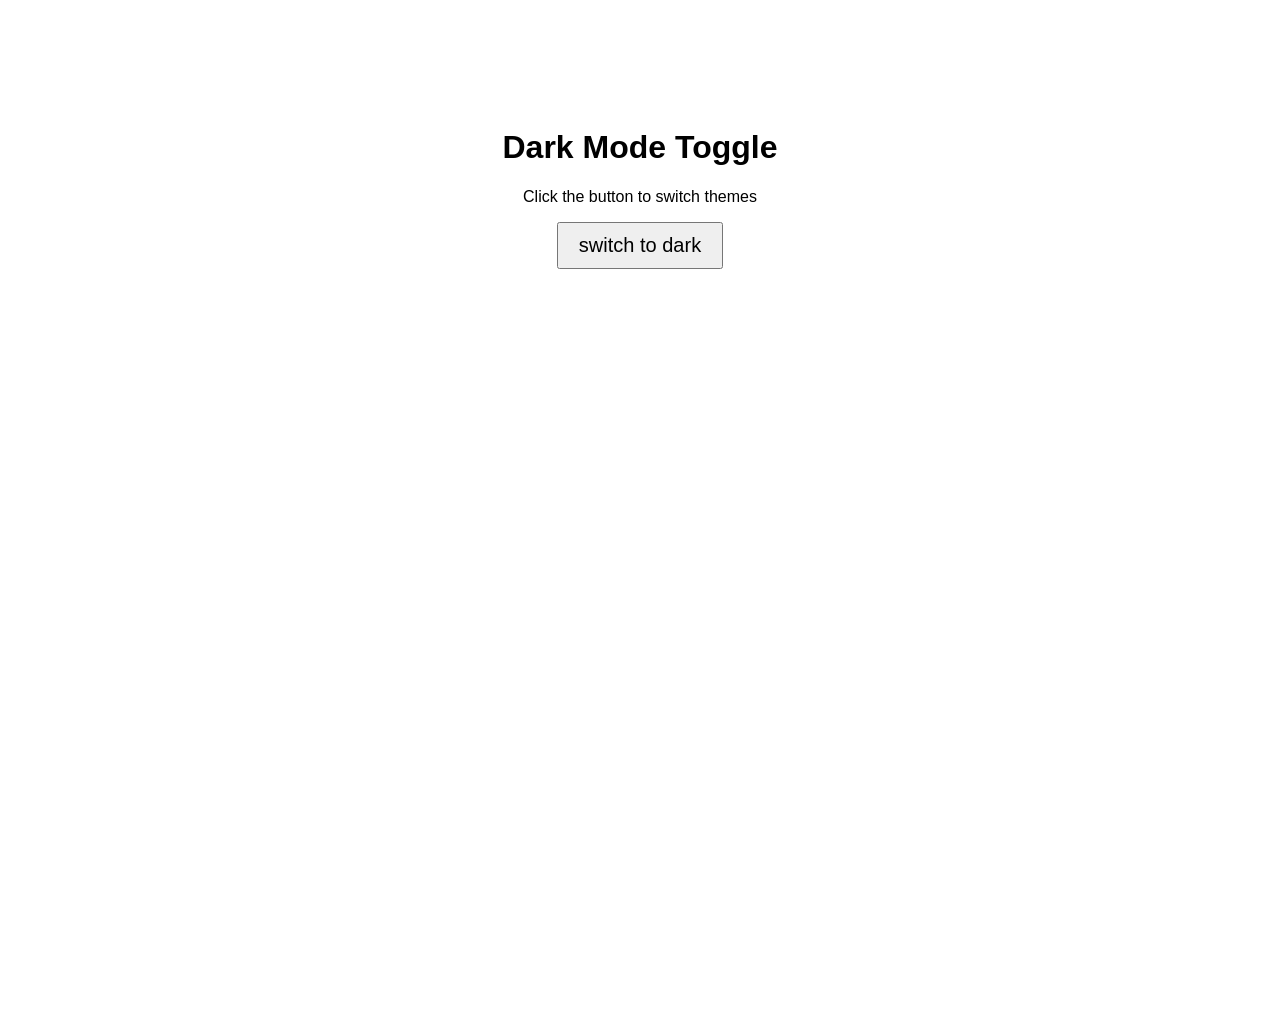
<file: 03-dark-mode/index.html>
<!DOCTYPE html>
<html lang="en">
<head>
    <meta charset="UTF-8">
    <meta name="viewport" content="width=device-width, initial-scale=1.0">
    <title>Dark Mode Toggle</title>
    <link rel="stylesheet" href="style.css">
</head>
<body>
    <h1>Dark Mode Toggle</h1>
    <p>Click the button to switch themes</p>
    <button id="toggle">switch to dark</button>
</body>
<script src="script.js"></script>
</html>
</file>
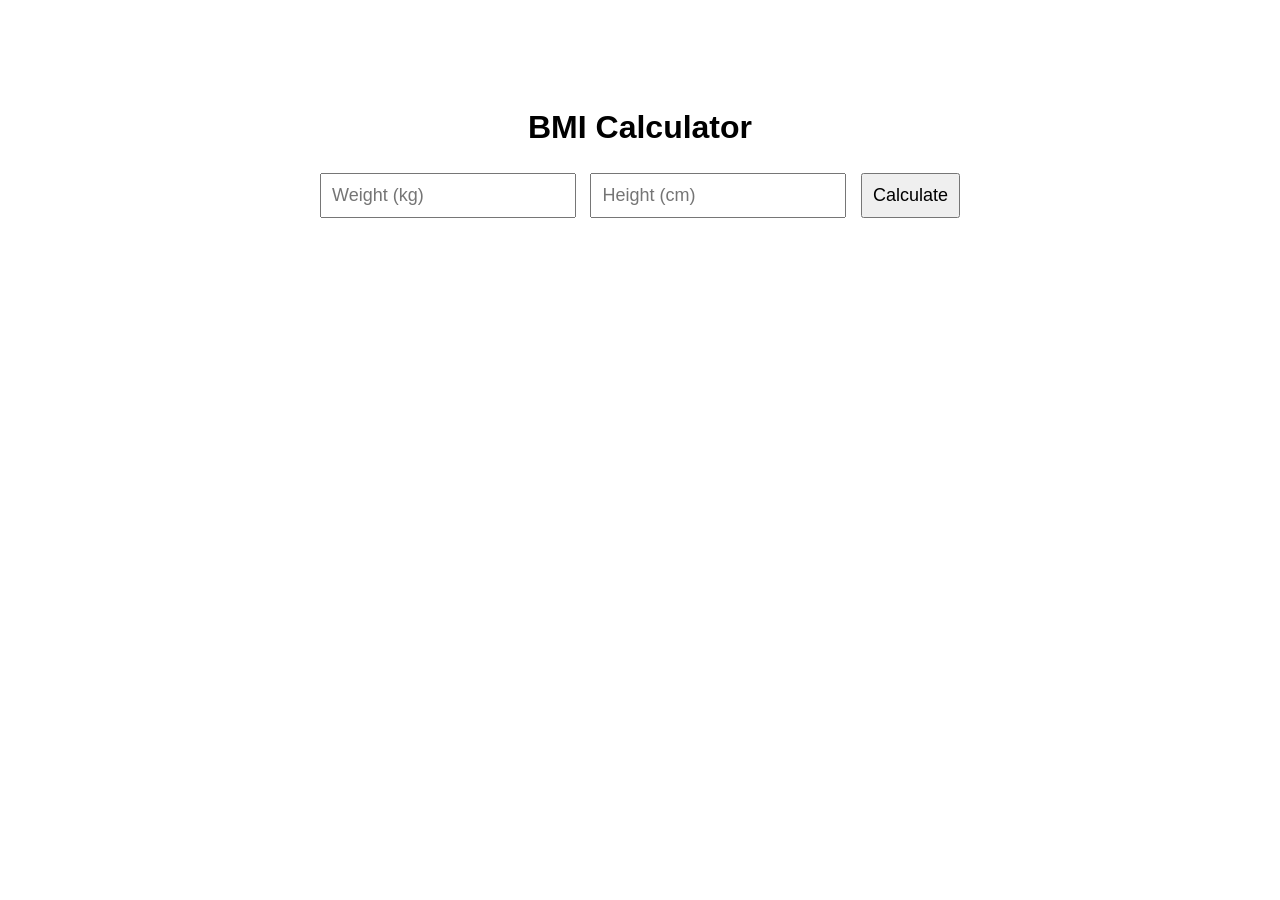
<file: 04-bmi-calculator/index.html>
<!DOCTYPE html>
<html lang="en">
<head>
    <meta charset="UTF-8">
    <meta name="viewport" content="width=device-width, initial-scale=1.0">
    <title>BMI Calculator</title>
    <link rel="stylesheet" href="style.css">
</head>
<body>
    <h1>BMI Calculator</h1>
    <input type="number", id="weight" placeholder="Weight (kg)">
    <input type="number", id="height" placeholder="Height (cm)">
    <button id="calculate">Calculate</button>

    <p id="result"></p>
</body>
<script src="script.js"></script>
</html>
</file>
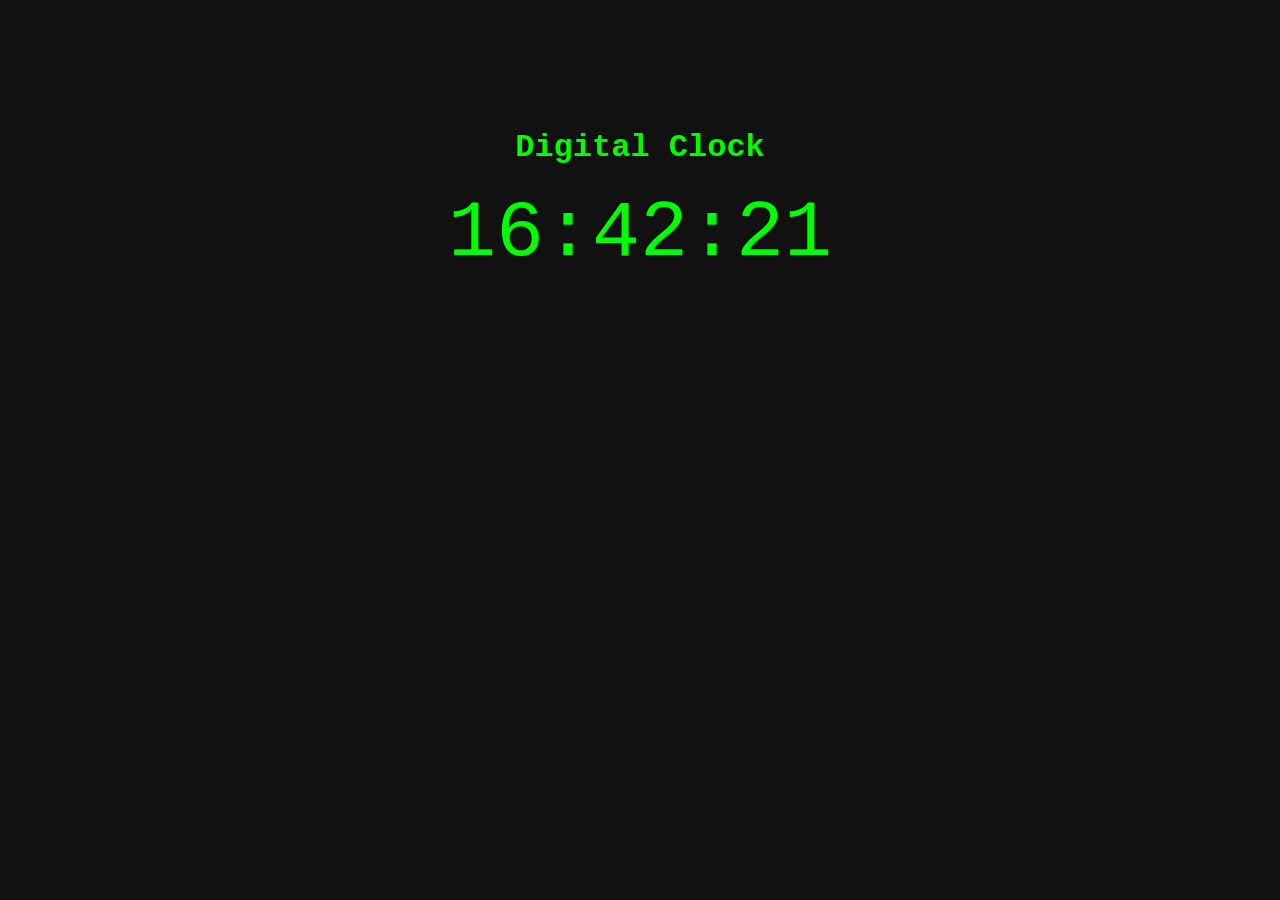
<file: 05-digital-clock/index.html>
<!DOCTYPE html>
<html lang="en">
<head>
    <meta charset="UTF-8">
    <meta name="viewport" content="width=device-width, initial-scale=1.0">
    <title>Digital Clock</title>
    <link rel="stylesheet" href="style.css">
</head>
<body>
    <h1>Digital Clock</h1>
    <p id="time">00:00:00</p>
    <p id="date"></p>
</body>
<script src="script.js"></script>
</html>
</file>
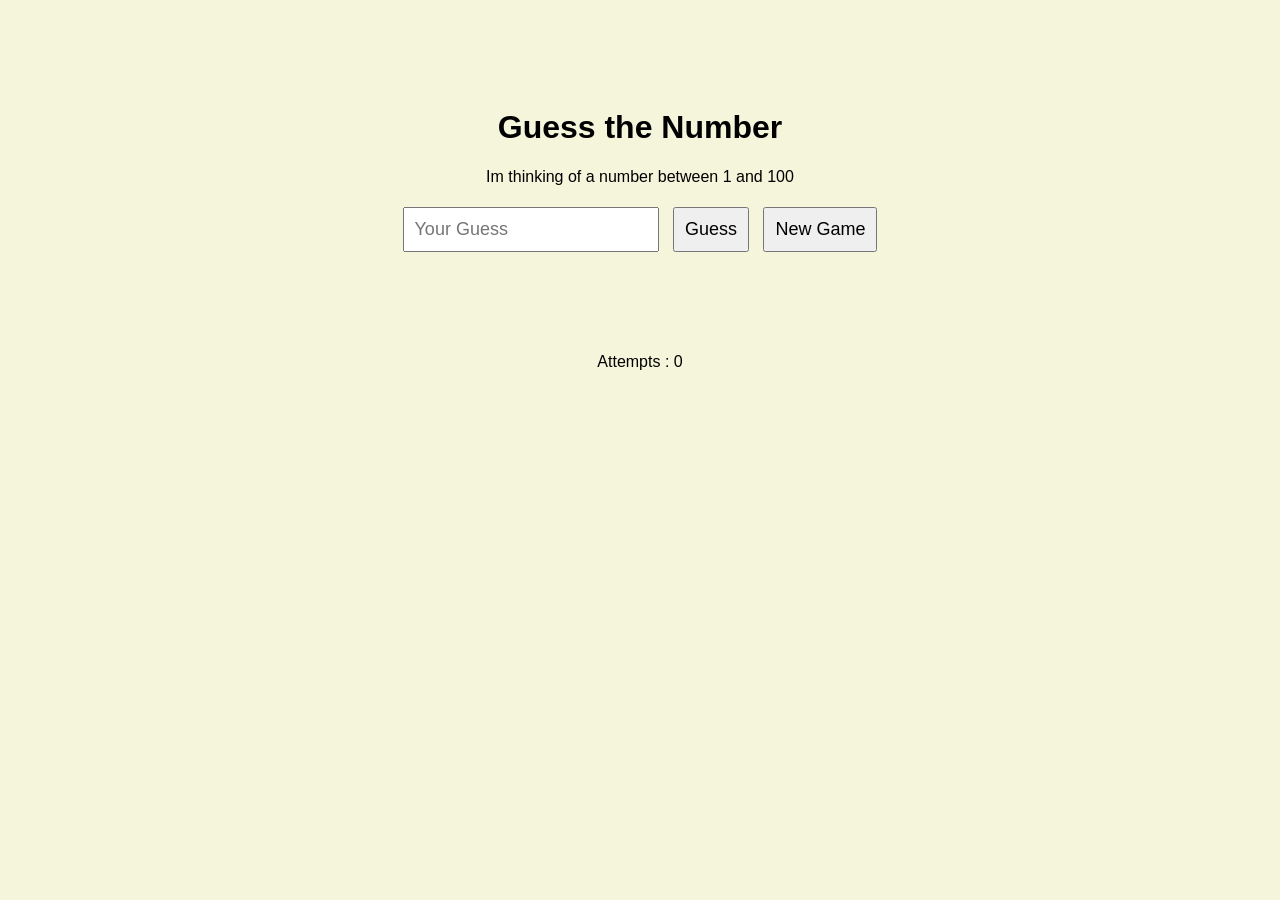
<file: 06-number-guessing/index.html>
<!DOCTYPE html>
<html lang="en">
<head>
    <meta charset="UTF-8">
    <meta name="viewport" content="width=device-width, initial-scale=1.0">
    <title>Number Guessing Game</title>
    <link rel="stylesheet" href="style.css">
</head>
<body>
    <h1>Guess the Number</h1>
    <p>Im thinking of a number between 1 and 100</p>

    <input type="number" id="guess" placeholder="Your Guess">
    <button id="submit">Guess</button>
    <button id="restart">New Game</button>

    <p id="message"></p>
    <p id="attempts">Attempts : 0</p>
</body>
<script src="script.js"></script>
</html>
</file>
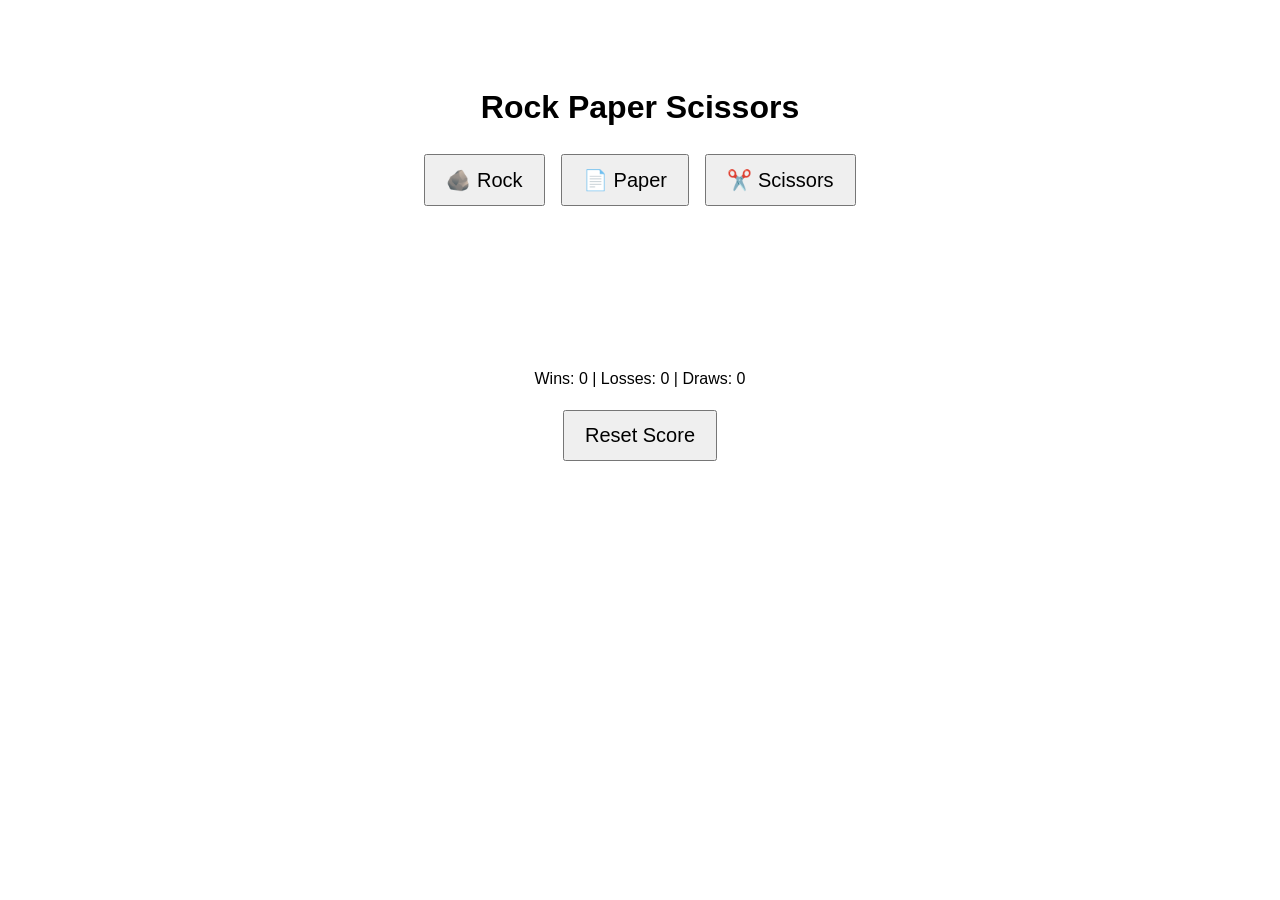
<file: 07-rock-paper-scissors/index.html>
<!DOCTYPE html>
<html lang="en">
<head>
  <meta charset="UTF-8">
  <title>Rock Paper Scissors</title>
  <link rel="stylesheet" href="style.css">
</head>
<body>
  <h1>Rock Paper Scissors</h1>

  <div>
    <button id="rock">🪨 Rock</button>
    <button id="paper">📄 Paper</button>
    <button id="scissors">✂️ Scissors</button>
  </div>

  <p id="choices"></p>
  <p id="result"></p>

  <p id="score">Wins: 0 | Losses: 0 | Draws: 0</p>
  <button id="reset">Reset Score</button>

  <script src="script.js"></script>
</body>
</html>
</file>
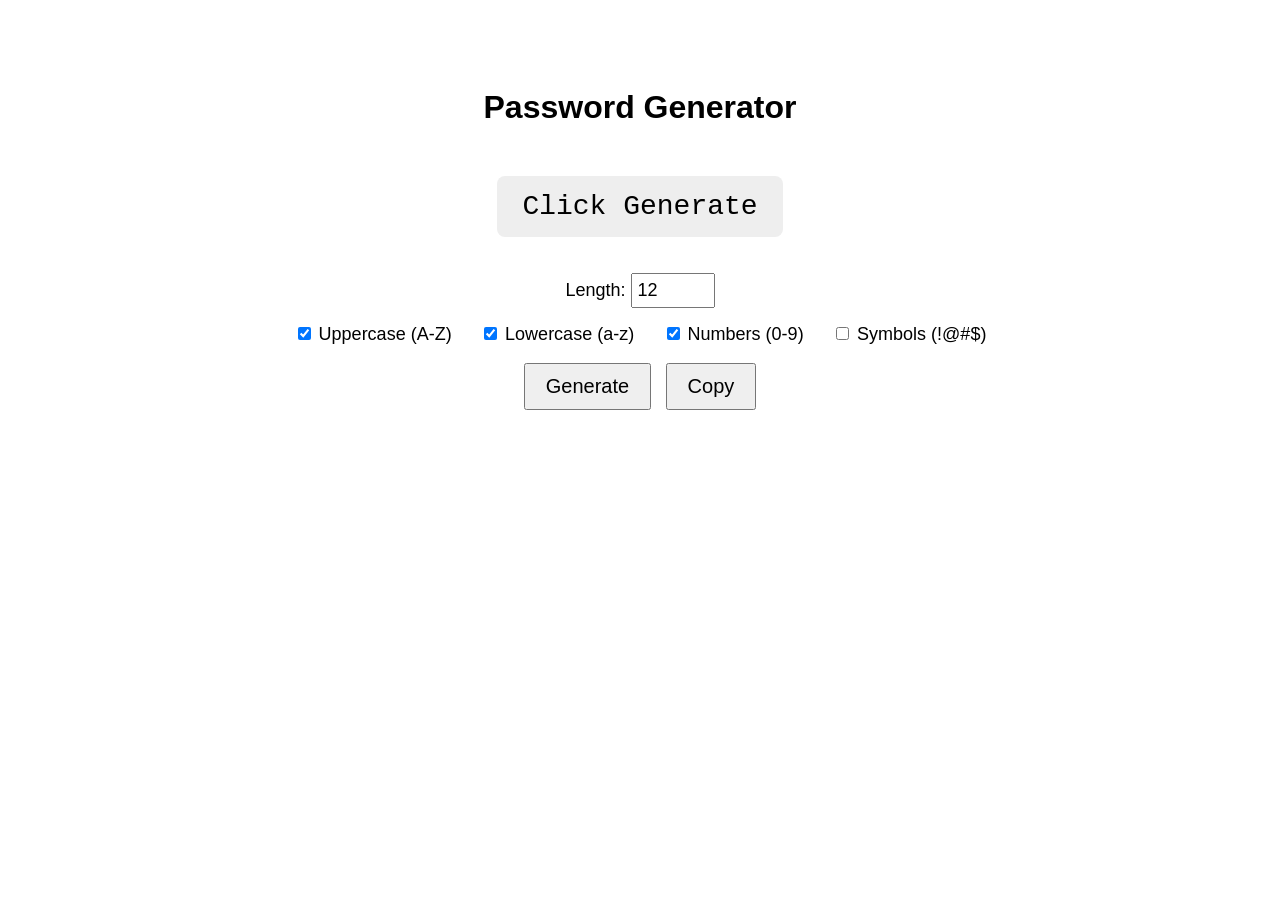
<file: 08-password-generator/index.html>
<!DOCTYPE html>
<html lang="en">
<head>
  <meta charset="UTF-8">
  <title>Password Generator</title>
  <link rel="stylesheet" href="style.css">
</head>
<body>
  <h1>Password Generator</h1>

  <p id="password">Click Generate</p>

  <div>
    <label>Length:
      <input type="number" id="length" value="12" min="4" max="64">
    </label>
  </div>

  <div>
    <label><input type="checkbox" id="upper" checked> Uppercase (A-Z)</label>
    <label><input type="checkbox" id="lower" checked> Lowercase (a-z)</label>
    <label><input type="checkbox" id="numbers" checked> Numbers (0-9)</label>
    <label><input type="checkbox" id="symbols"> Symbols (!@#$)</label>
  </div>

  <button id="generate">Generate</button>
  <button id="copy">Copy</button>
  <p id="status"></p>

  <script src="script.js"></script>
</body>
</html>
</file>
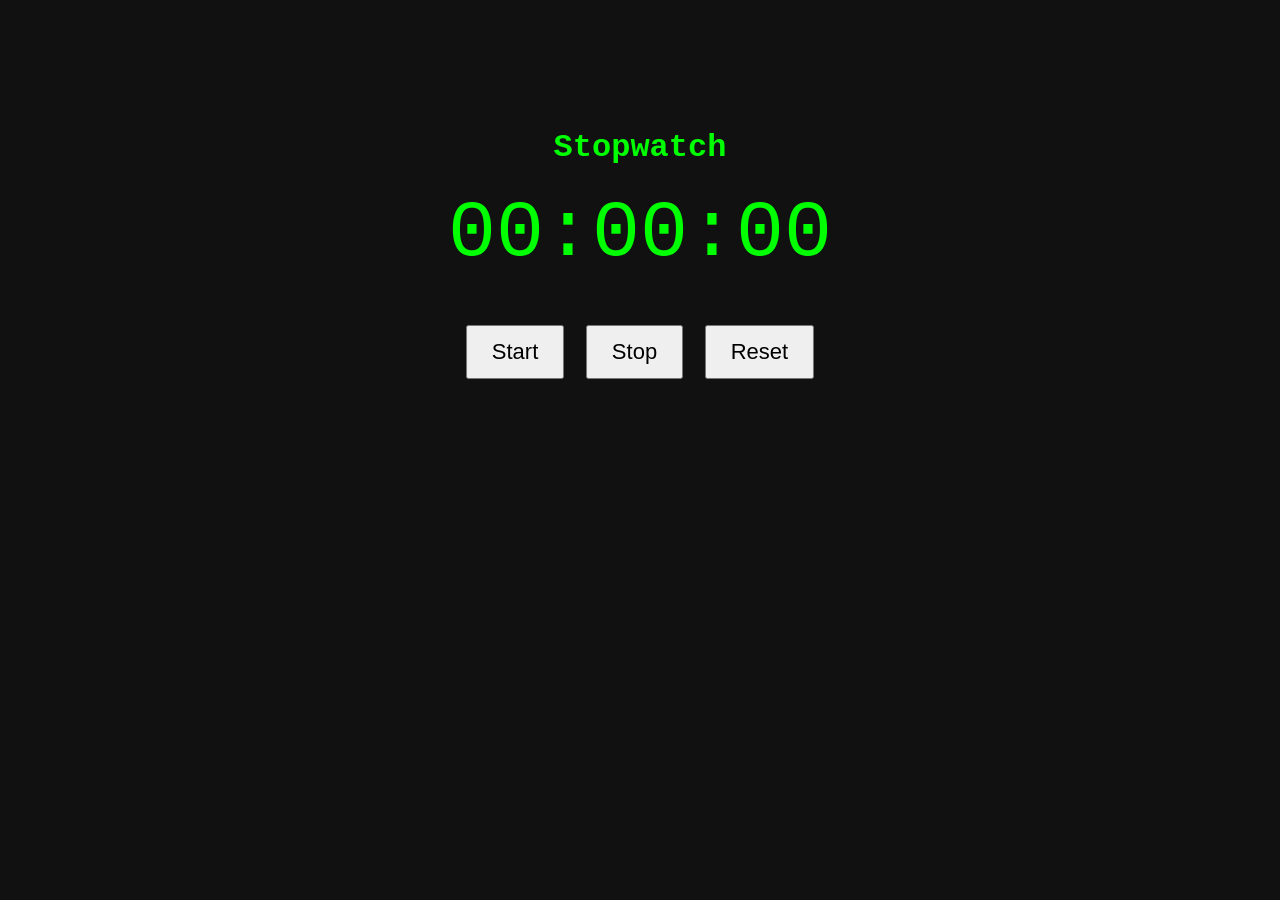
<file: 09-stopwatch/index.html>
<!DOCTYPE html>
<html lang="en">
<head>
  <meta charset="UTF-8">
  <title>Stopwatch</title>
  <link rel="stylesheet" href="style.css">
</head>
<body>
  <h1>Stopwatch</h1>
  <p id="display">00:00:00</p>

  <button id="start">Start</button>
  <button id="stop">Stop</button>
  <button id="reset">Reset</button>

  <script src="script.js"></script>
</body>
</html>
</file>
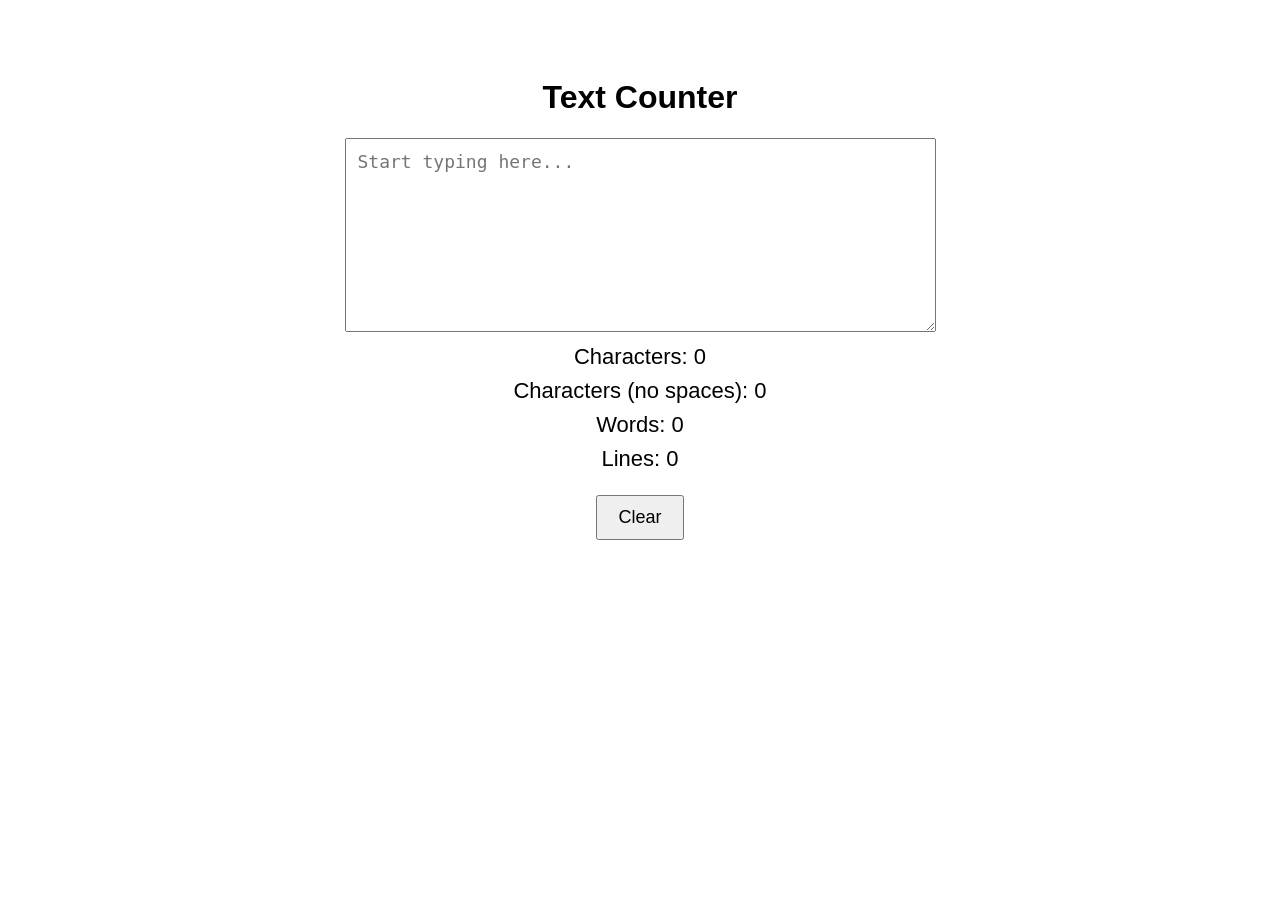
<file: 10-text-counter/index.html>
<!DOCTYPE html>
<html lang="en">
<head>
  <meta charset="UTF-8">
  <title>Text Counter</title>
  <link rel="stylesheet" href="style.css">
</head>
<body>
  <h1>Text Counter</h1>

  <textarea id="text" rows="8" cols="50" placeholder="Start typing here..."></textarea>

  <div id="stats">
    <p>Characters: <span id="chars">0</span></p>
    <p>Characters (no spaces): <span id="charsNoSpaces">0</span></p>
    <p>Words: <span id="words">0</span></p>
    <p>Lines: <span id="lines">0</span></p>
  </div>

  <button id="clear">Clear</button>

  <script src="script.js"></script>
</body>
</html>
</file>
<file: 03-dark-mode/style.css>
body {
  font-family: Arial, sans-serif;
  text-align: center;
  padding-top: 100px;
  min-height: 100vh;
  background: white;
  color: black;
}

button {
  font-size: 20px;
  padding: 10px 20px;
  cursor: pointer;
}


body.dark {
  background: #121212;
  color: white;
}
</file>
<file: 04-bmi-calculator/style.css>
body {
  font-family: Arial, sans-serif;
  text-align: center;
  padding-top: 80px;
}

input, button {
  font-size: 18px;
  padding: 10px;
  margin: 5px;
}

button {
  cursor: pointer;
}

#result {
  font-size: 28px;
  margin-top: 30px;
}
</file>
<file: 05-digital-clock/style.css>
body{
  font-family: 'Courier New', Courier, monospace;
  text-align: center;
  padding-top: 100px;
  background: #111;
  color: #0F0;
}
#time{
  font-size: 80px;
  margin: 20px 0;
}
#date{
  font-size: 24px;
}
</file>
<file: 06-number-guessing/style.css>
body {
  font-family: Arial, sans-serif;
  text-align: center;
  padding-top: 80px;
  background-color: beige;
}

input, button {
  font-size: 18px;
  padding: 10px;
  margin: 5px;
}

button {
  cursor: pointer;
}

#message {
  font-size: 28px;
  min-height: 40px;
}
</file>
<file: 07-rock-paper-scissors/style.css>
body {
  font-family: Arial, sans-serif;
  text-align: center;
  padding-top: 60px;
}

button {
  font-size: 20px;
  padding: 12px 20px;
  margin: 6px;
  cursor: pointer;
}

#choices {
  font-size: 24px;
  min-height: 30px;
}

#result {
  font-size: 32px;
  min-height: 40px;
}
</file>
<file: 08-password-generator/style.css>
body {
  font-family: Arial, sans-serif;
  text-align: center;
  padding-top: 60px;
}

#password {
  font-family: "Courier New", monospace;
  font-size: 28px;
  background: #eee;
  display: inline-block;
  padding: 15px 25px;
  border-radius: 8px;
  word-break: break-all;
}

label {
  display: inline-block;
  margin: 8px 12px;
  font-size: 18px;
}

input[type="number"] {
  font-size: 18px;
  width: 70px;
  padding: 5px;
}

button {
  font-size: 20px;
  padding: 10px 20px;
  margin: 10px 5px;
  cursor: pointer;
}
</file>
<file: 09-stopwatch/style.css>
body {
  font-family: "Courier New", monospace;
  text-align: center;
  padding-top: 100px;
  background: #111;
  color: #0f0;
}

#display {
  font-size: 80px;
  margin: 20px 0 40px;
}

button {
  font-size: 22px;
  padding: 12px 24px;
  margin: 6px;
  cursor: pointer;
}
</file>
<file: 10-text-counter/style.css>
body {
  font-family: Arial, sans-serif;
  text-align: center;
  padding-top: 50px;
}

textarea {
  font-size: 18px;
  padding: 12px;
  max-width: 90%;
}

#stats p {
  font-size: 22px;
  margin: 8px;
}

button {
  font-size: 18px;
  padding: 10px 20px;
  margin-top: 15px;
  cursor: pointer;
}
</file>
